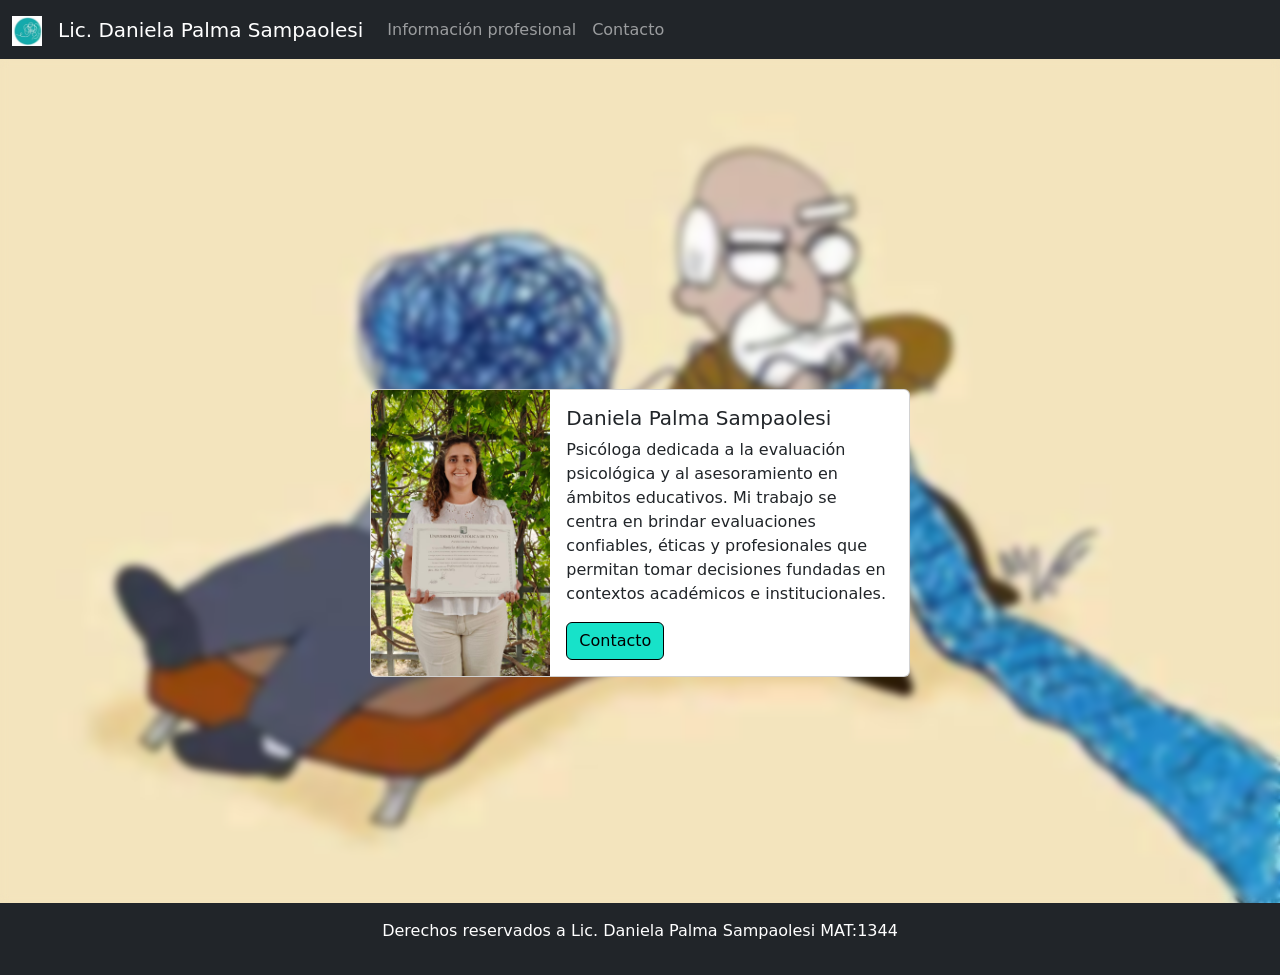
<file: index.html>
<!DOCTYPE html>
<html lang="es">

<head>
    <meta charset="UTF-8">
    <meta name="viewport" content="width=device-width, initial-scale=1.0">
    <link href="https://cdn.jsdelivr.net/npm/bootstrap@5.0.2/dist/css/bootstrap.min.css" rel="stylesheet"
        integrity="sha384-EVSTQN3/azprG1Anm3QDgpJLIm9Nao0Yz1ztcQTwFspd3yD65VohhpuuCOmLASjC" crossorigin="anonymous">
    <link rel="stylesheet" href="https://cdnjs.cloudflare.com/ajax/libs/font-awesome/6.5.2/css/all.min.css"
        integrity="sha512-SnH5WK+bZxgPHs44uWIX+LLJAJ9/2PkPKZ5QiAj6Ta86w+fsb2TkcmfRyVX3pBnMFcV7oQPJkl9QevSCWr3W6A=="
        crossorigin="anonymous" referrerpolicy="no-referrer" />
    <link rel="icon" href="./assets/logoDP.png" type="image/png">
    <link rel="stylesheet" href="./styles/styles.css">
    <title>Daniela Palma</title>
</head>

<body>
    <header>

        <nav class="navbar navbar-expand-sm bg-dark navbar-dark">
            <div class="container-fluid">
                <a class="navbar-brand" href="./index.html">
                    <img src="./assets/logoDP.png" alt="LogoDP" width="30" height="30"
                        class="d-inline-block align-text-top">
                </a>
                <a class="navbar-brand" href="./index.html">Lic. Daniela Palma Sampaolesi</a>
                <button class="navbar-toggler" type="button" data-bs-toggle="collapse"
                    data-bs-target="#collapsibleNavbar">
                    <span class="navbar-toggler-icon"></span>
                </button>
                <div class="collapse navbar-collapse" id="collapsibleNavbar">
                    <ul class="navbar-nav">
                        <li class="nav-item">
                            <a class="nav-link" href="./pages/infoPersonal.html">Información profesional</a>
                        </li>
                        <li class="nav-item">
                            <a class="nav-link" href="./pages/contacto.html">Contacto</a>
                        </li>
                    </ul>
                </div>
            </div>
        </nav>
    </header>

    <div class="main-container">
        <div class="card mb-3 card-responsive">
            <div class="row g-0">
                <div class="col-md-4 col-12">
                    <img src="./assets/daniela.jpg" class="img-fluid rounded-start img-cover" alt="fotoDaniela">
                </div>
                <div class="col-md-8 col-12">
                    <div class="card-body">
                        <h5 class="card-title">Daniela Palma Sampaolesi</h5>
                        <p class="card-text">Psicóloga dedicada a la evaluación psicológica y al
                            asesoramiento en ámbitos educativos.
                            Mi trabajo se centra en brindar evaluaciones confiables, éticas y profesionales que permitan
                            tomar decisiones fundadas en contextos académicos e institucionales.</p>
                        <p class="card-text"><a class="btn btn-primary" href="./pages/contacto.html">Contacto</a></p>
                    </div>
                </div>
            </div>
        </div>
    </div>
    <footer class="bg-dark text-center text-white py-3">
        <p>Derechos reservados a Lic. Daniela Palma Sampaolesi MAT:1344</p>
    </footer>
    <script src="https://cdn.jsdelivr.net/npm/@popperjs/core@2.9.2/dist/umd/popper.min.js"
        integrity="sha384-IQsoLXl5PILFhosVNubq5LC7Qb9DXgDA9i+tQ8Zj3iwWAwPtgFTxbJ8NT4GN1R8p"
        crossorigin="anonymous"></script>
    <script src="https://cdn.jsdelivr.net/npm/bootstrap@5.0.2/dist/js/bootstrap.min.js"
        integrity="sha384-cVKIPhGWiC2Al4u+LWgxfKTRIcfu0JTxR+EQDz/bgldoEyl4H0zUF0QKbrJ0EcQF"
        crossorigin="anonymous"></script>
</body>

</html>
</file>
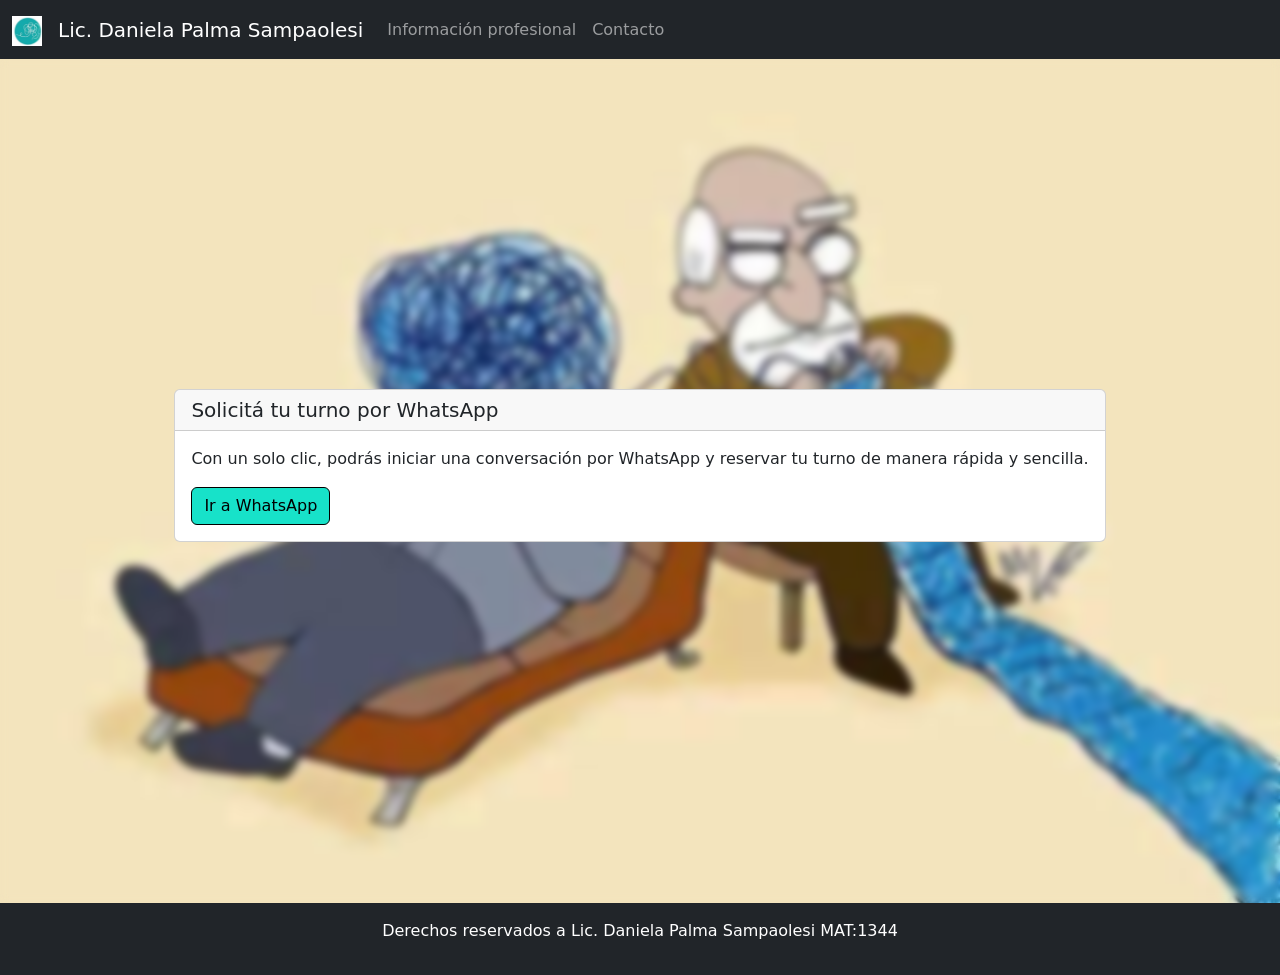
<file: pages/contacto.html>
<!DOCTYPE html>
<html lang="es">

<head>
    <meta charset="UTF-8">
    <meta name="viewport" content="width=device-width, initial-scale=1.0">
    <link href="https://cdn.jsdelivr.net/npm/bootstrap@5.0.2/dist/css/bootstrap.min.css" rel="stylesheet"
        integrity="sha384-EVSTQN3/azprG1Anm3QDgpJLIm9Nao0Yz1ztcQTwFspd3yD65VohhpuuCOmLASjC" crossorigin="anonymous">
    <link rel="stylesheet" href="https://cdnjs.cloudflare.com/ajax/libs/font-awesome/6.5.2/css/all.min.css"
        integrity="sha512-SnH5WK+bZxgPHs44uWIX+LLJAJ9/2PkPKZ5QiAj6Ta86w+fsb2TkcmfRyVX3pBnMFcV7oQPJkl9QevSCWr3W6A=="
        crossorigin="anonymous" referrerpolicy="no-referrer" />
    <link rel="icon" href="../assets/logoDP.png" type="image/png">
    <link rel="stylesheet" href="../styles/styles.css">
    <title>Contacto</title>
</head>

<body>
    <header>

        <nav class="navbar navbar-expand-sm bg-dark navbar-dark">
            <div class="container-fluid">
                <a class="navbar-brand" href="../index.html">
                    <img src="../assets/logoDP.png" alt="LogoDP" width="30" height="30"
                        class="d-inline-block align-text-top">
                </a>
                <a class="navbar-brand" href="../index.html">Lic. Daniela Palma Sampaolesi</a>
                <button class="navbar-toggler" type="button" data-bs-toggle="collapse"
                    data-bs-target="#collapsibleNavbar">
                    <span class="navbar-toggler-icon"></span>
                </button>
                <div class="collapse navbar-collapse" id="collapsibleNavbar">
                    <ul class="navbar-nav">
                        <li class="nav-item">
                            <a class="nav-link" href="../pages/infoPersonal.html">Información profesional</a>
                        </li>
                        <li class="nav-item">
                            <a class="nav-link" href="../pages/contacto.html">Contacto</a>
                        </li>
                    </ul>
                </div>
            </div>
        </nav>
    </header>


    <div class="main-container">
        <div class="card">
            <h5 class="card-header">Solicitá tu turno por WhatsApp</h5>
            <div class="card-body">
                <p class="card-text">Con un solo clic, podrás iniciar una conversación por WhatsApp y reservar tu turno
                    de
                    manera rápida y sencilla.</p>
                <a href="https://wa.me/542645613848" class="btn btn-primary">Ir a WhatsApp</a>
            </div>
        </div>
    </div>
    <footer class="bg-dark text-center text-white py-3">
        <p>Derechos reservados a Lic. Daniela Palma Sampaolesi MAT:1344</p>
    </footer>
    <script src="https://cdn.jsdelivr.net/npm/@popperjs/core@2.9.2/dist/umd/popper.min.js"
        integrity="sha384-IQsoLXl5PILFhosVNubq5LC7Qb9DXgDA9i+tQ8Zj3iwWAwPtgFTxbJ8NT4GN1R8p"
        crossorigin="anonymous"></script>
    <script src="https://cdn.jsdelivr.net/npm/bootstrap@5.0.2/dist/js/bootstrap.min.js"
        integrity="sha384-cVKIPhGWiC2Al4u+LWgxfKTRIcfu0JTxR+EQDz/bgldoEyl4H0zUF0QKbrJ0EcQF"
        crossorigin="anonymous"></script>
</body>

</html>
</file>
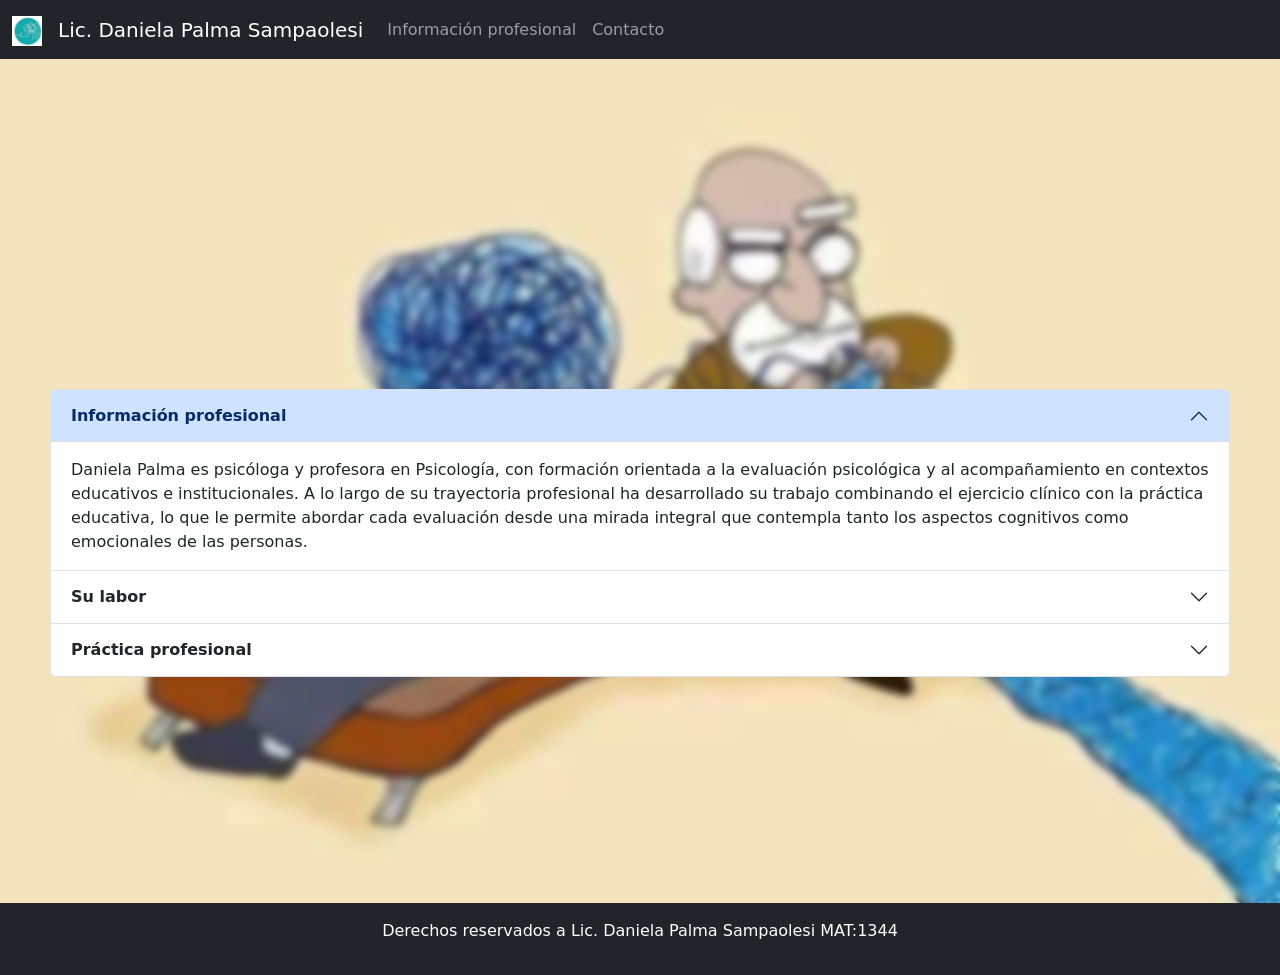
<file: pages/infoPersonal.html>
<!DOCTYPE html>
<html lang="es">

<head>
    <meta charset="UTF-8">
    <meta name="viewport" content="width=device-width, initial-scale=1.0">
    <link href="https://cdn.jsdelivr.net/npm/bootstrap@5.0.2/dist/css/bootstrap.min.css" rel="stylesheet"
        integrity="sha384-EVSTQN3/azprG1Anm3QDgpJLIm9Nao0Yz1ztcQTwFspd3yD65VohhpuuCOmLASjC" crossorigin="anonymous">
    <link rel="stylesheet" href="https://cdnjs.cloudflare.com/ajax/libs/font-awesome/6.5.2/css/all.min.css"
        integrity="sha512-SnH5WK+bZxgPHs44uWIX+LLJAJ9/2PkPKZ5QiAj6Ta86w+fsb2TkcmfRyVX3pBnMFcV7oQPJkl9QevSCWr3W6A=="
        crossorigin="anonymous" referrerpolicy="no-referrer" />
    <link rel="icon" href="../assets/logoDP.png" type="image/png">
    <link rel="stylesheet" href="../styles/styles.css">
    <title>Información profesional</title>
</head>

<body>
    <header>
        <nav class="navbar navbar-expand-sm bg-dark navbar-dark">
            <div class="container-fluid">
                <a class="navbar-brand" href="../index.html">
                    <img src="../assets/logoDP.png" alt="LogoDP" width="30" height="30"
                        class="d-inline-block align-text-top">
                </a>
                <a class="navbar-brand" href="../index.html">Lic. Daniela Palma Sampaolesi</a>
                <button class="navbar-toggler" type="button" data-bs-toggle="collapse"
                    data-bs-target="#collapsibleNavbar">
                    <span class="navbar-toggler-icon"></span>
                </button>
                <div class="collapse navbar-collapse" id="collapsibleNavbar">
                    <ul class="navbar-nav">
                        <li class="nav-item">
                            <a class="nav-link" href="../pages/infoPersonal.html">Información profesional</a>
                        </li>
                        <li class="nav-item">
                            <a class="nav-link" href="../pages/contacto.html">Contacto</a>
                        </li>
                    </ul>
                </div>
            </div>
        </nav>
    </header>

    <div class="main-container">
        <div class="accordion" id="accordionPanelsStayOpenExample">
            <div class="accordion-item">
                <h2 class="accordion-header">
                    <button class="accordion-button" type="button" data-bs-toggle="collapse"
                        data-bs-target="#panelsStayOpen-collapseOne" aria-expanded="true"
                        aria-controls="panelsStayOpen-collapseOne">
                        <strong>Información profesional</strong>
                    </button>
                </h2>
                <div id="panelsStayOpen-collapseOne" class="accordion-collapse collapse show">
                    <div class="accordion-body">
                        Daniela Palma es psicóloga y profesora en Psicología, con formación orientada a la evaluación
                        psicológica y al acompañamiento en contextos educativos e institucionales. A lo largo de su
                        trayectoria profesional ha desarrollado su trabajo combinando el ejercicio clínico con la
                        práctica
                        educativa, lo que le permite abordar cada evaluación desde una mirada integral que contempla
                        tanto
                        los aspectos cognitivos como emocionales de las personas.
                    </div>
                </div>
            </div>
            <div class="accordion-item">
                <h2 class="accordion-header">
                    <button class="accordion-button collapsed" type="button" data-bs-toggle="collapse"
                        data-bs-target="#panelsStayOpen-collapseTwo" aria-expanded="false"
                        aria-controls="panelsStayOpen-collapseTwo">
                        <strong>Su labor</strong>
                    </button>
                </h2>
                <div id="panelsStayOpen-collapseTwo" class="accordion-collapse collapse">
                    <div class="accordion-body">
                        Se enfoca principalmente en la realización de aptos psicológicos, evaluaciones psicotécnicas y
                        asesoramiento a instituciones educativas, brindando informes profesionales claros, responsables
                        y
                        ajustados a los criterios éticos de la práctica psicológica.

                        Desde una perspectiva comprometida con el bienestar y el desarrollo de las personas, Daniela
                        trabaja
                        promoviendo procesos de evaluación serios y rigurosos que contribuyan a la toma de decisiones en
                        ámbitos académicos, institucionales y profesionales.
                    </div>
                </div>
            </div>
            <div class="accordion-item">
                <h2 class="accordion-header">
                    <button class="accordion-button collapsed" type="button" data-bs-toggle="collapse"
                        data-bs-target="#panelsStayOpen-collapseThree" aria-expanded="false"
                        aria-controls="panelsStayOpen-collapseThree">
                        <strong>Práctica profesional</strong>
                    </button>
                </h2>
                <div id="panelsStayOpen-collapseThree" class="accordion-collapse collapse">
                    <div class="accordion-body">
                        Además, se desempeña en el ámbito educativo como profesora de Psicología,
                        actividad que complementa su formación y le permite mantener una actualización constante en
                        contenidos teóricos, metodológicos y pedagógicos vinculados al campo de la salud mental y la
                        educación.

                        Su enfoque de trabajo se caracteriza por la responsabilidad profesional, la confidencialidad y
                        el
                        respeto por cada proceso de evaluación, brindando un espacio serio y confiable tanto para
                        particulares como para instituciones que requieran servicios psicológicos especializados.
                    </div>
                </div>
            </div>
        </div>
    </div>
    <footer class="bg-dark text-center text-white py-3">
        <p>Derechos reservados a Lic. Daniela Palma Sampaolesi MAT:1344</p>
    </footer>

    <script src="https://cdn.jsdelivr.net/npm/@popperjs/core@2.9.2/dist/umd/popper.min.js"
        integrity="sha384-IQsoLXl5PILFhosVNubq5LC7Qb9DXgDA9i+tQ8Zj3iwWAwPtgFTxbJ8NT4GN1R8p"
        crossorigin="anonymous"></script>
    <script src="https://cdn.jsdelivr.net/npm/bootstrap@5.0.2/dist/js/bootstrap.min.js"
        integrity="sha384-cVKIPhGWiC2Al4u+LWgxfKTRIcfu0JTxR+EQDz/bgldoEyl4H0zUF0QKbrJ0EcQF"
        crossorigin="anonymous"></script>


</body>

</html>
</file>
<file: styles/styles.css>
.main-container {
    position: relative;
    overflow: hidden;
    min-height: calc(100vh - 56px);
    display: flex;
    justify-content: center;
    align-items: flex-start;
    padding-top: 330px;
    background-image: url(../assets/fondo5.jpg);
    background-size: cover;         
    background-position: center;   
    background-repeat: no-repeat;   
}

.card-responsive {
    max-width: 540px;
    width: 90%;
    margin: 0 auto;
}
.main-container::before {
    content: "";
    position: absolute;
    top: 0; left: 0; right: 0; bottom: 0;
    background-image: inherit;
    background-size: cover;
    background-position: center;
    background-repeat: no-repeat;
    filter: blur(4px); 
    z-index: 0;
}
.main-container > * {
    position: relative;
    z-index: 1;
}

body {
    display: flex;
    flex-direction: column;
    min-height: 100vh;
}

.main-container {
    flex: 1;
}

.btn-primary {
    background-color: #17e2c9;
    border-color: #000000;
    color: #000000;
}

.btn-primary:hover {
    background-color: #bdbdbd;
    color: #000000;
    border-color: #000000;
}

.img-cover {
    width: 100%;
    height: 100%;
    object-fit: cover;
    object-position: center;
    border-top-left-radius: 0.25rem;
    border-bottom-left-radius: 0.25rem;
}
.accordion {
    margin-left: 50px;           
    margin-right: 50px;
}

@media (max-width: 991px) {
    .container {
        padding: 30px;
        grid-template-columns: repeat(1, 1fr);
    }

    .box:nth-child(1) {
        grid-column-start: span 1;
    }

    .box:nth-child(4) {
        grid-column-start: span 1;
    }
}

@media (max-width: 768px) {
    .main-container {
        padding-top: 150px;
        padding-left: 15px;
        padding-right: 15px;
    }

    .card-responsive {
        max-width: 100%;
        width: 100%;
    }

    .card-body {
        padding: 15px;
    }

    .card-title {
        font-size: 1.1rem;
    }

    .card-text {
        font-size: 0.9rem;
    }
}

@media (max-width: 576px) {
    .main-container {
        padding-top: 100px;
        align-items: center;
        min-height: auto;
    }

    .card-responsive {
        width: 95%;
        margin-bottom: 30px;
    }

    .img-cover {
        height: 200px;
    }

    .card-body {
        padding: 12px;
    }

    .card-title {
        font-size: 1rem;
        margin-bottom: 10px;
    }

    .card-text {
        font-size: 0.85rem;
        margin-bottom: 8px;
    }

    .btn-primary {
        font-size: 0.9rem;
        padding: 6px 12px;
    }
}
</file>
